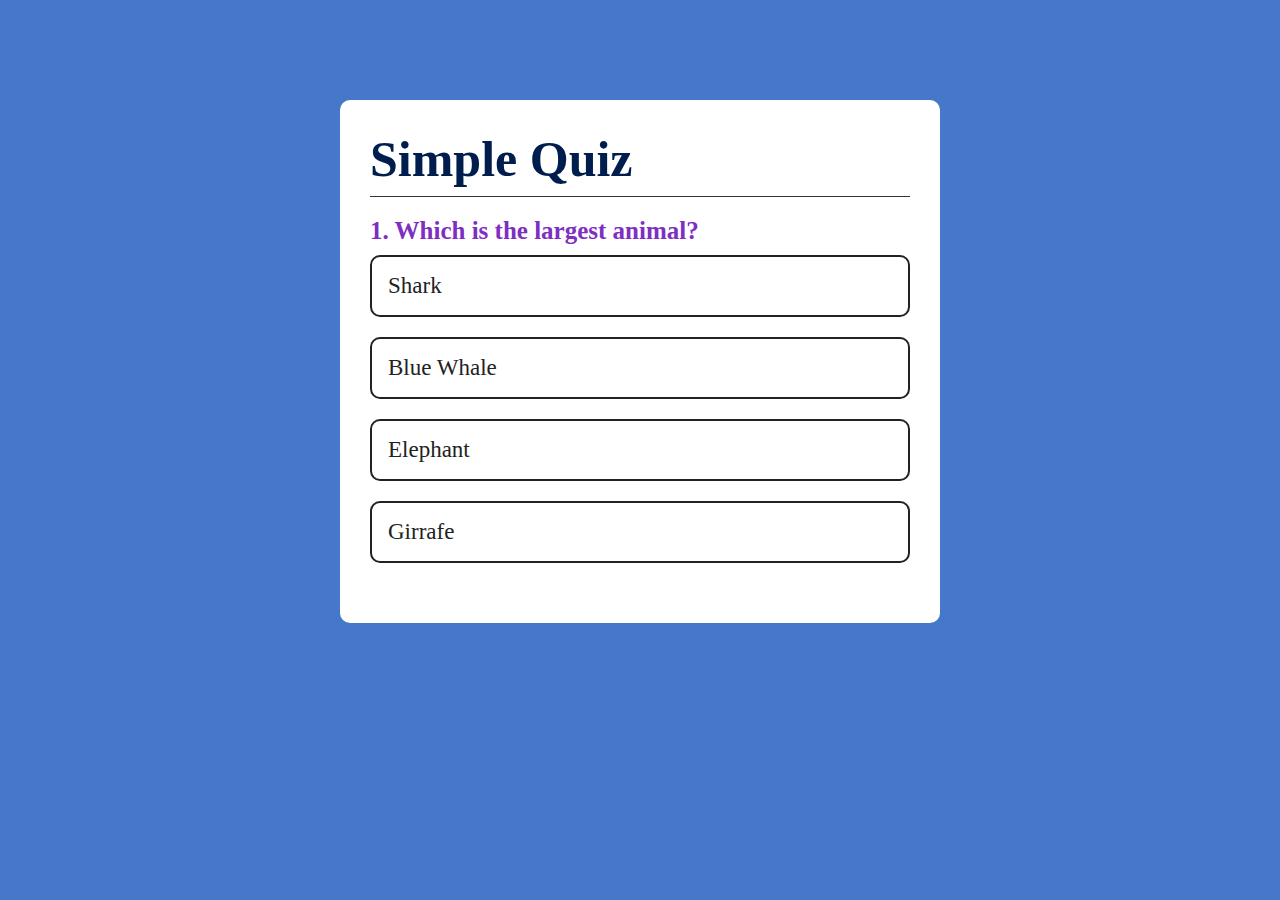
<file: Quiz App/index.html>
<!DOCTYPE html>
<html lang="en">
<head>
    <meta charset="UTF-8">
    <meta name="viewport" content="width=device-width, initial-scale=1.0">
    <title>Quiz App </title>
    <link rel="stylesheet" href="style.css">
</head>
<body>
    <div class="app">
        <h1>Simple Quiz</h1>
        <div class="quiz">
            <h2 id="question">Question Goes Here</h2>
            <div id="answer-buttons">
                <button class="btn">Answer 1</button>
                <button class="btn">Answer 2</button>
                <button class="btn">Answer 3</button>
                <button class="btn">Answer 4</button>
            </div>
            <button id="next-btn">Next</button>
        </div>
    </div>
    <script src="script.js"></script>
    <!-- <script src="script1.js"></script> -->
</body>
</html>
</file>
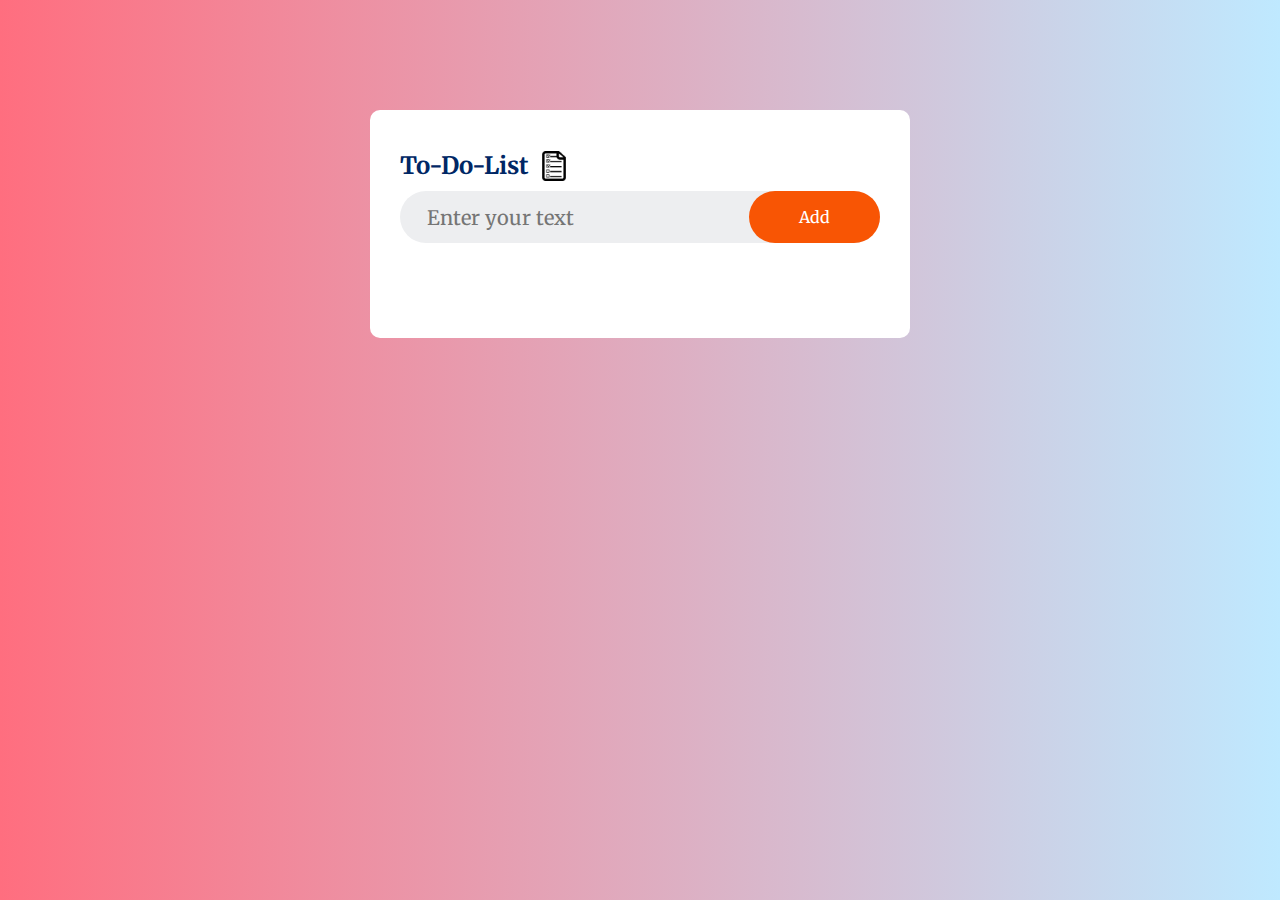
<file: To Do List/index.html>
<!DOCTYPE html>
<html lang="en">
<head>
    <meta charset="UTF-8">
    <meta name="viewport" content="width=device-width, initial-scale=1.0">
    <title>To <Do-List></Do-List></title>
    <link rel="stylesheet" href="style.css">
    
</head>
<body>
    <div class="container">
        <div class="todo-app">
            <h2>To-Do-List <img src="Images/ToDo.png" ></h2>
            <div class="row">
                <input type="text" id="input-box" placeholder="Enter your text">
                <button onclick="showdata()">Add</button>
            </div>
            <ul id="list-container">
                <li class="checked"></li>Task 1</li>
                <li>Task 2</li>
                <li>Task 3</li>
            </ul>
        </div>
        
    </div>
</body>
<script src="script.js"></script>

</html>
</file>
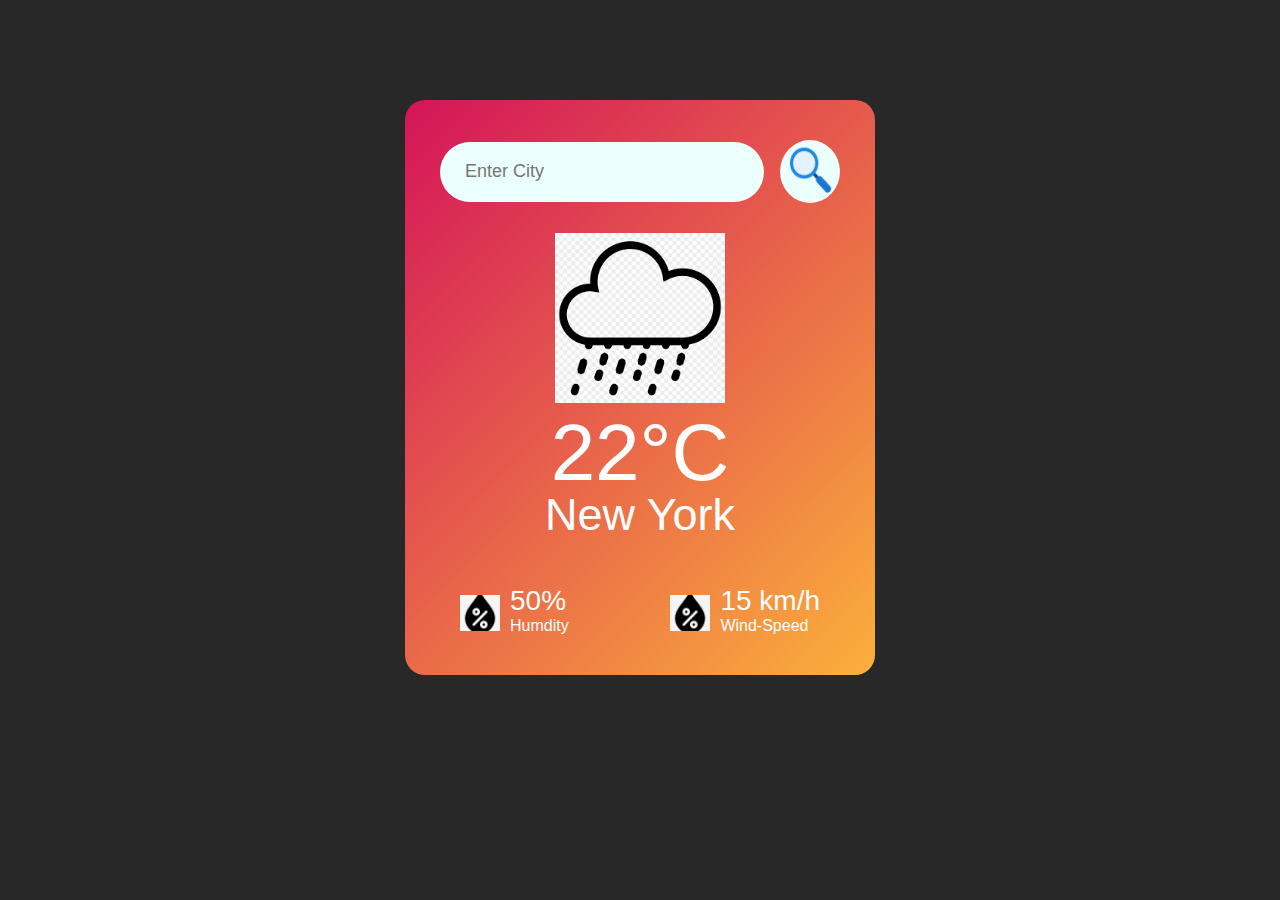
<file: Weather app/index.html>
<!DOCTYPE html>
<html lang="en">

<head>
    <meta charset="UTF-8">
    <meta name="viewport" content="width=device-width, initial-scale=1.0">
    <title>Weather App</title>
    <link rel="apple-touch-icon" sizes="180x180" href="Favicon/apple-touch-icon.png">
    <link rel="icon" type="image/png" sizes="32x32" href="Favicon/favicon-32x32.png">
    <link rel="icon" type="image/png" sizes="16x16" href="Favicon/favicon-16x16.png">
    <link rel="manifest" href="Favicon/site.webmanifest">
    <link rel="stylesheet" href="style.css">
    <link rel="stylesheet" href="https://fonts.googleapis.com/css2?family=Material+Symbols+Outlined:opsz,wght,FILL,GRAD@24,400,0,0" />
</head>
<body>
    <div class="card">
        <div class="search">
            <input type="text" placeholder="Enter City" spellcheck="false">
            <button><img src="Images/Search.png" alt=""></button>
        </div>
        <div class="weather">
            <img src="Images/Clouds.png" class="weather-icon">
            <h1 class="temp" id="temp">22°C</h1>
            <h2 class="city" id="city">New York</h2>
            <div class="details">
                <div class="col">
                    <img src="Images/humid.png" >
                    <div >
                        <p class="humidity" id="humidity">50%</p>
                        <p>Humdity</p>
                    </div>
                </div>
                <div class="col">
                    <img src="Images/humid.png" >
                    <div >
                        <p class="wind" id="wind">15 km/h</p>
                        <p>Wind-Speed</p>
                    </div>
                </div>
            </div>
        </div>
    </div>
</body>
<script src="script.js"></script>
</html>
</file>
<file: Quiz App/style.css>
*{
    margin: 0;
    padding: 0;
    font-family: Georgia, 'Times New Roman', Times, serif;
    box-sizing: border-box;
}
body
{
    background: #4678c9;

}
.app{
    background: #fff;
    width: 90%;
    max-width: 600px;
    margin: 100px auto 0;
    border-radius: 10px;
    padding: 30px;
}
.app h1{
    font-size: 50px;
    color: #001e4d;
    font-weight: 600;
    padding-bottom: 8px;
    border-bottom: 1px solid #333;
}
.quiz
{
    padding: 20px 0px;
}
.quiz h2{
    font-size: 25px;
    color: rgb(126, 47, 194);
    font-weight: 600;
}
.btn{
    font-size: 23px;
    background: #fff;
    color: #222;
    font-weight: 500;
    width: 100%;
    border: 2px solid #222;
    padding: 16px;
    margin: 10px 0;
    text-align: left;
    border-radius: 10px;
    cursor: pointer;
    transition: all 0s;
}

.btn:hover:not([disabled]){
    color: #000000;
    background-color: rgb(0, 225, 255);
}

.btn:disabled{
    cursor: no-drop;
}

#next-btn{
    font-size: 20px;
    background: rgb(0, 225, 255);
    color: #fff;
    font-weight: 500;
    width: 150px;
    border: 0;
    padding: 10px;
    margin: 20px auto 0;
    border-radius: 1000px;
    cursor: pointer;
    display: none;
    border: 3px solid black;
    
}

.correct{
    background: #9aeabc;
}
.incorrect
{
    background: #ff9393;
}
</file>
<file: To Do List/style.css>
@import url('https://fonts.googleapis.com/css2?family=Merriweather:wght@300&family=Montserrat:wght@500&family=Mooli&family=Sedgwick+Ave+Display&display=swap');
*{
    margin: 0;
    padding: 0;
    font-family: Merriweather,serif;
    box-sizing: border-box;
}

.container
{
    width: 100%;
    min-height: 100vh;
    background: linear-gradient(to right, #ff6e7f, #bfe9ff);
    padding: 10px;
}
.todo-app
{
    width: 100%;
    max-width: 540px;
    background: #fff;
    margin: 100px auto 20px;
    padding: 40px 30px 70px;
    border-radius: 10px;

}
.todo-app h2{
    color: #002765;
    display: flex;
    align-items: center;
    margin-bottom: 10px;
}
.todo-app img
{
    width: 30px;
    margin-left: 10px;
}

.row
{
    display: flex;
    align-items: center;
    justify-content: space-between;
    background: #edeef0;
    border-radius: 30px;
    /* padding: 20px ; */
    margin-bottom: 25px;

}
input
{
    flex: 1;
    border: none;
    outline: none;
    background: transparent;
    padding-left: 27px;
    /* font-weight: 14px; */
    font-size: 20px;
}
button{
    border: none;
    outline: none;
    padding: 16px 50px;
    background: #f85504;
    color: #fff;
    font-size: 16px;
    cursor: pointer;
    border-radius: 40px;
}

ul li{
    list-style: none;
    font-size: 17px;
    padding: 12px 8px 12px 50px;
    user-select: none;
    cursor: pointer;
    position: relative;
}
ul li.checked
{
    text-decoration: line-through;
    /* background-color: #f85504; */
}
ul li span
{
    position: absolute;
    right: 0;
    top: 5px;
    width: 40px;
    height: 40px;
    font-size: 22px;
    color: #555;
    line-height: 40px;
    text-align: center;
    border-radius: 50%;

}
ul li :hover
{
    background-color: #edeef0;
}
</file>
<file: Weather app/style.css>
*{
    margin: 0;
    padding: 0;
    font-family: 'Trebuchet MS', 'Lucida Sans Unicode', 'Lucida Grande', 'Lucida Sans', Arial, sans-serif;
    box-sizing: border-box;
}

body{
    background: #282828;
}
.card
{
    width: 90%;
    max-width: 470px;
    background: linear-gradient(135deg,#D4145A,#FBB03B);
    color: #fff;
    margin: 100px auto 0;
    border-radius: 20px;
    padding: 40px 35px;
    text-align: center;
}

.search
{
    width: 100%;
    display: flex;
    align-items: center;
    justify-content: space-between;

}
.search input
{
    border: 0;
    outline: 0;
    background-color: #ebfffc;
    color: #555;
    padding: 10px 25px;
    height: 60px;
    border-radius: 30px;
    flex: 1;
    margin-right: 16px;
    font-size: 18px;
}
.search button{
    border: 0;
    outline: 0;
    background-color: #ebfffc;
    border-radius: 50%;
    width: 60px;
    height: 60xp;
    cursor: pointer;

}
.search img
{
    width: 55px;
    height: 60px;
}
.weather-icon
{
    width: 170px;
    margin-top: 30px;
}
.weather h1{
    font-size: 80px;
    font-weight: 500;
}
.weather h2{
    font-size: 45px;
    font-weight: 400;
    margin-top: -10px;

}

.details
{
    display: flex;
    align-items: center;
    justify-content: space-between;
    padding: 0 20px;
    margin-top: 50px;

}
.col
{
    display: flex;
    align-items: center;
    text-align: left;

}
.col img{
    width: 40px;
    margin-right: 10px;

}
.humidity, .wind
{
    font-size: 28px;
    margin-top: -6px;
}
</file>
